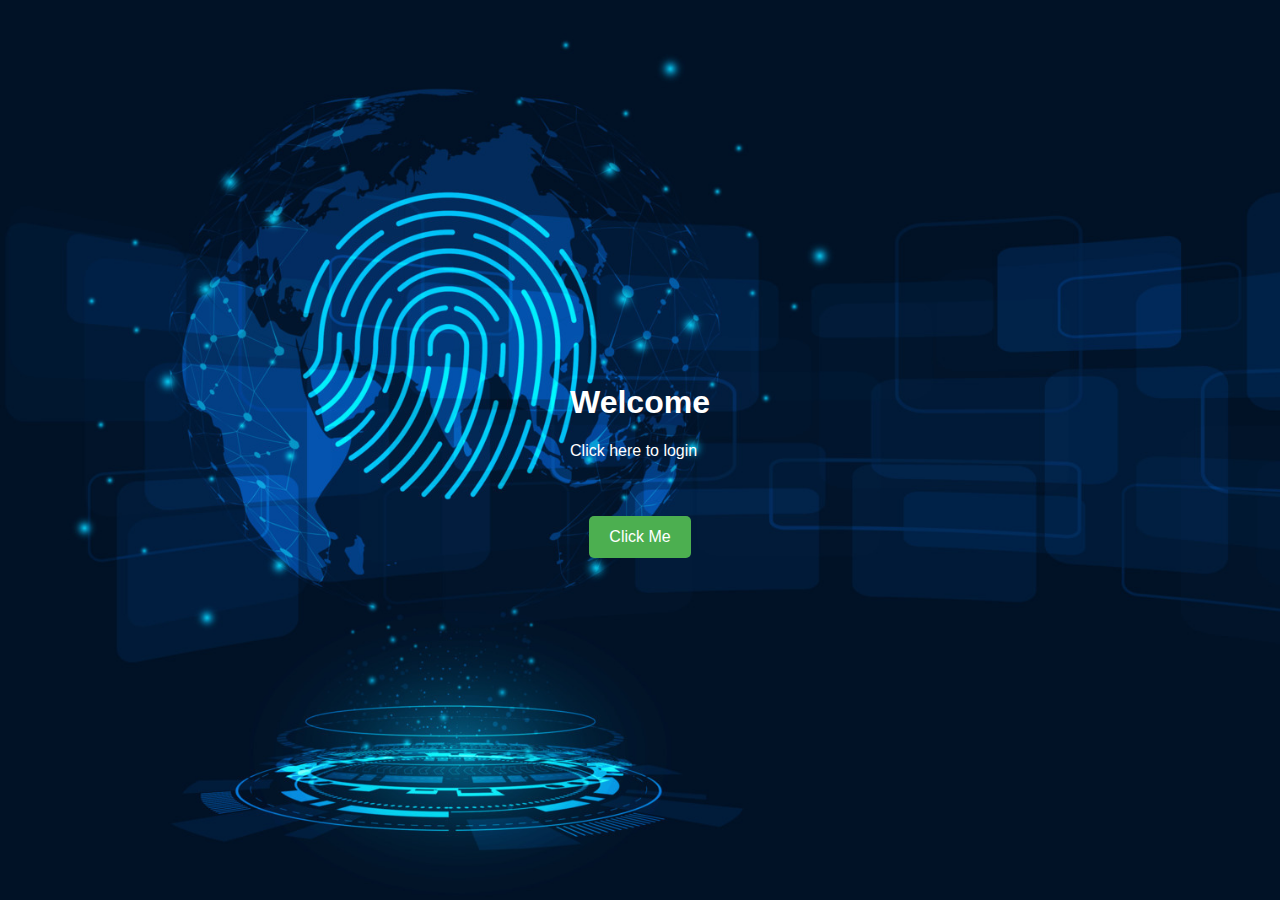
<file: index.html>
<!DOCTYPE html>
<html>
<head>
  <style>
    body {
      background-image: url('pic1.jpg');
      background-repeat: no-repeat;
      background-size: cover;
      display: flex;
      flex-direction: column;
      justify-content: center;
      align-items: center;
      height: 100vh;
      margin: 0;
      font-family: Arial, sans-serif;
      color: white;
    }

    .welcome-message {
      padding: 20px;
      margin-bottom: 20px;
    }

    .my-button {
      background-color: #4CAF50;
      color: white;
      padding: 12px 20px;
      border: none;
      border-radius: 5px;
      text-align: center;
      text-decoration: none;
      display: inline-block;
      font-size: 16px;
      cursor: pointer;
    }

    .my-button:hover {
      background-color: #45a049;
    }
    h1
    {
        text-align: center;
    }
  </style>
</head>
<body>
  <div class="welcome-message">
    <h1>Welcome</h1>
    <p>Click here to login</p>
  </div>
  <a button class="my-button" href="login.html">Click Me</button>
</body>
</html>
</file>
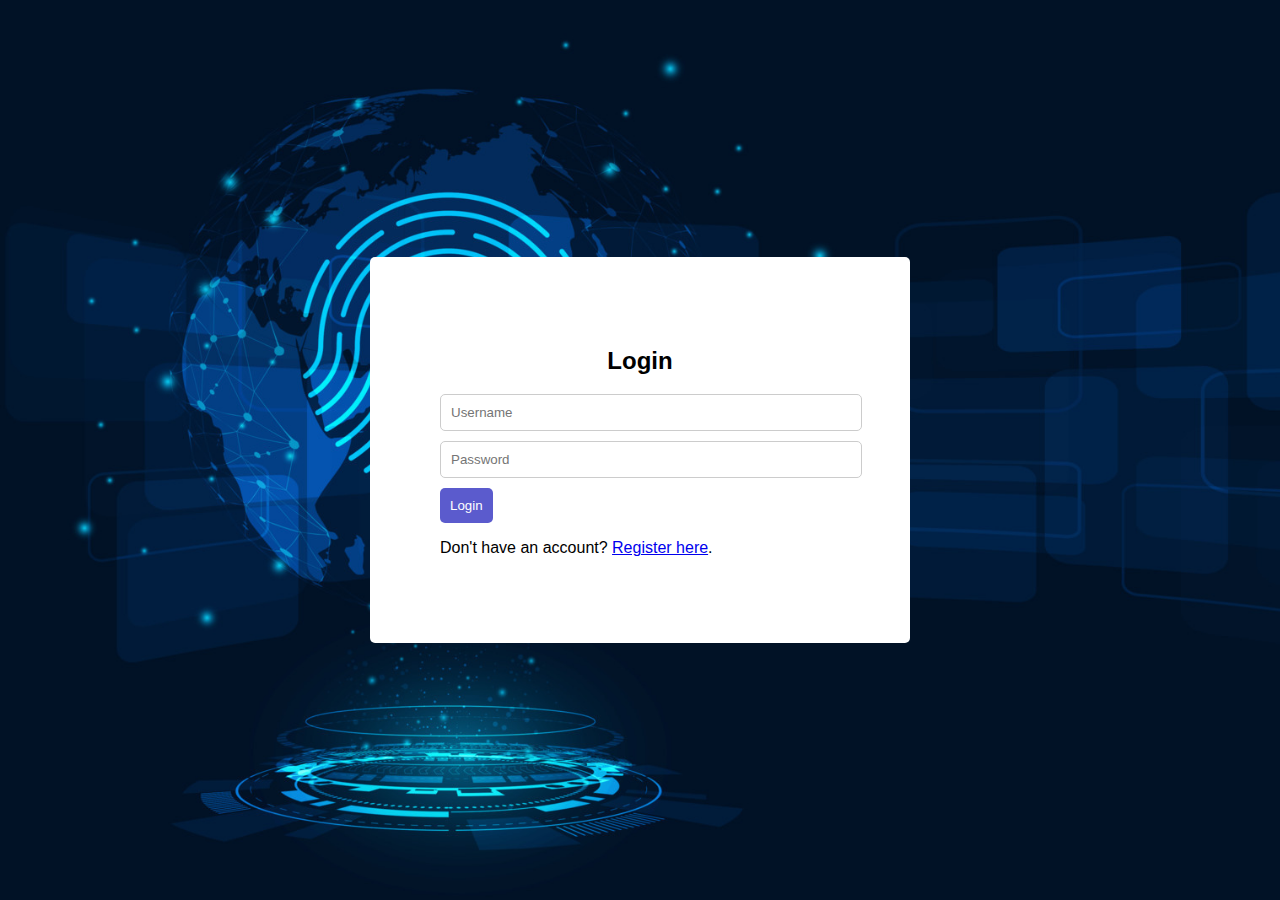
<file: login.html>
<!DOCTYPE html>
<html lang="en">
<head>
    <meta charset="UTF-8">
    <meta name="viewport" content="width=device-width, initial-scale=1.0">
    <title>Login</title>
    <link rel="stylesheet" href="L_style.css" />
</head>
<body>
    <div class="container">
        <h2>Login</h2>
        <input type="text" id="login-username" placeholder="Username">
        <input type="password" id="login-password" placeholder="Password">
        <button onclick="login()">Login</button>
        <div class="message" id="login-message"></div>
        <p>Don't have an account? <a href="registration.html">Register here</a>.</p>
    </div>

    <script src="L_script.js"></script>
</body>
</html>
</file>
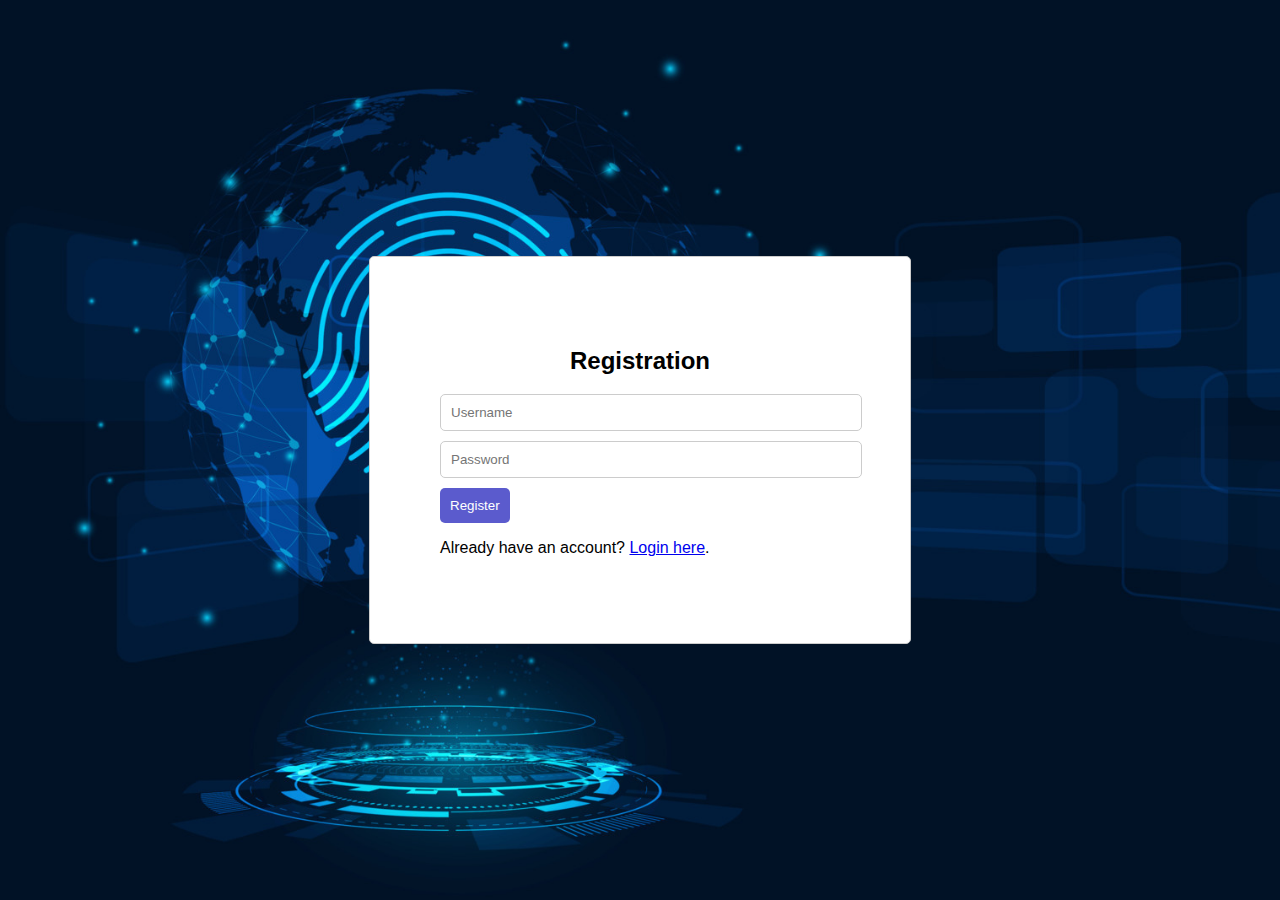
<file: registration.html>
<!DOCTYPE html>
<html lang="en">
<head>
    <meta charset="UTF-8">
    <meta name="viewport" content="width=device-width, initial-scale=1.0">
    <title>Registration</title>
    <link rel="stylesheet" href="R_style.css" />
</head>
<body>
    <div class="container">
        <h2>Registration</h2>
        <input type="text" id="registration-username" placeholder="Username">
        <input type="password" id="registration-password" placeholder="Password">
        <button onclick="register()">Register</button>
        <div class="message" id="registration-message"></div>
        <p>Already have an account? <a href="login.html">Login here</a>.</p>
    </div>

    <script src = "R_script.js"></script>
</body>
</html>
</file>
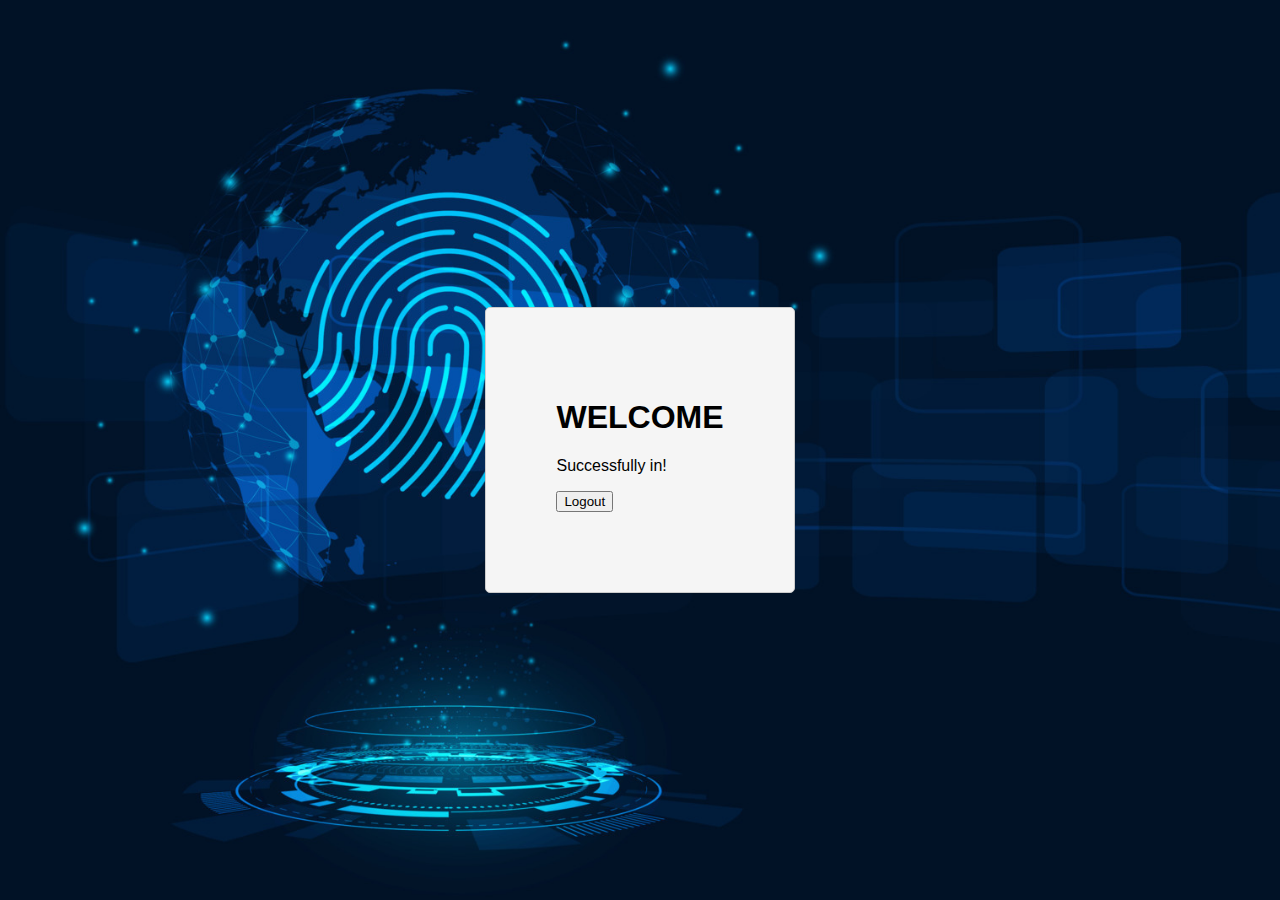
<file: secure.html>
<!DOCTYPE html>
<html lang="en">
<head>
    <meta charset="UTF-8">
    <meta name="viewport" content="width=device-width, initial-scale=1.0">
    <title>Secure Page</title>
    
    <link rel="stylesheet" href="S_style.css" />
</head>
<body>
    <div class="container">
        <h1>WELCOME</h1>
        <p>Successfully in!</p>
        <button onclick="logout()">Logout</button>
        <div class="message" id="secure-message"></div>
    </div>

    <script src="S_script.js"></script>
</body>
</html>
</file>
<file: L_style.css>
body {
    font-family: Arial, sans-serif;
    display: flex;
    justify-content: center;
    align-items: center;
    height: 100vh;
    margin: 0;
    background-image: url('pic1.jpg');
      background-repeat: no-repeat;
      background-size: cover;
}
h2 {
    text-align: center;
}
.container {
    max-width: 400px;
    padding: 70px;
    border-radius: 5px;
    background-color: #fff;
}
input {
    width: 100%;
    padding: 10px;
    margin-bottom: 10px;
    border: 1px solid #ccc;
    border-radius: 5px;
}
button {
    padding: 10px;
    border: none;
    border-radius: 5px;
    background-color: rgb(91, 91, 205);
    color: #fff;
    cursor: pointer;
    transition: background-color 0.3s ease; /* Add transition for smooth hover effect */
}
button:hover {
    background-color: #3b3bd5; /* Change background color on hover */
}
.message {
    color: red;
    margin-top: 10px;
}
</file>
<file: R_style.css>
body {
    font-family: Arial, sans-serif;
    display: flex;
    justify-content: center;
    align-items: center;
    height: 100vh;
    margin: 0;
    background-image: url('pic1.jpg');
      background-repeat: no-repeat;
      background-size: cover;
}

h2 {
    text-align: center;
}

.container {
    max-width: 400px;
    padding: 70px;
    border: 1px solid #ccc;
 /* Add a 1px solid border around the container */
    border-radius: 5px;
    background-color: #fff;
    margin: 20px;
 /* Add margin for space around the container */
}

input {
    width: 100%;
    padding: 10px;
    margin-bottom: 10px;
    border: 1px solid #ccc;
    border-radius: 5px;
}

button {
    padding: 10px;
    border: none;
    border-radius: 5px;
    background-color: rgb(91, 91, 205);
    color: #fff;
    cursor: pointer;
    transition: background-color 0.3s ease;
}

button:hover {
    background-color: #3b3bd5;
}

.message {
    color: red;
    margin-top: 10px;
}
</file>
<file: S_style.css>
body {
    font-family: Arial, sans-serif;
    display: flex;
    justify-content: center;
    align-items: center;
    height: 100vh;
    margin: 0;
    background-image: url('pic1.jpg');
    background-repeat: no-repeat;
    background-size: cover;
}
        .container {
            max-width: 400px;
            padding: 70px;
            border: 1px solid #ccc;
            border-radius: 5px;
            background-color: whitesmoke;
            
        }
        .message {
            margin-top: 10px;
        }
</file>
